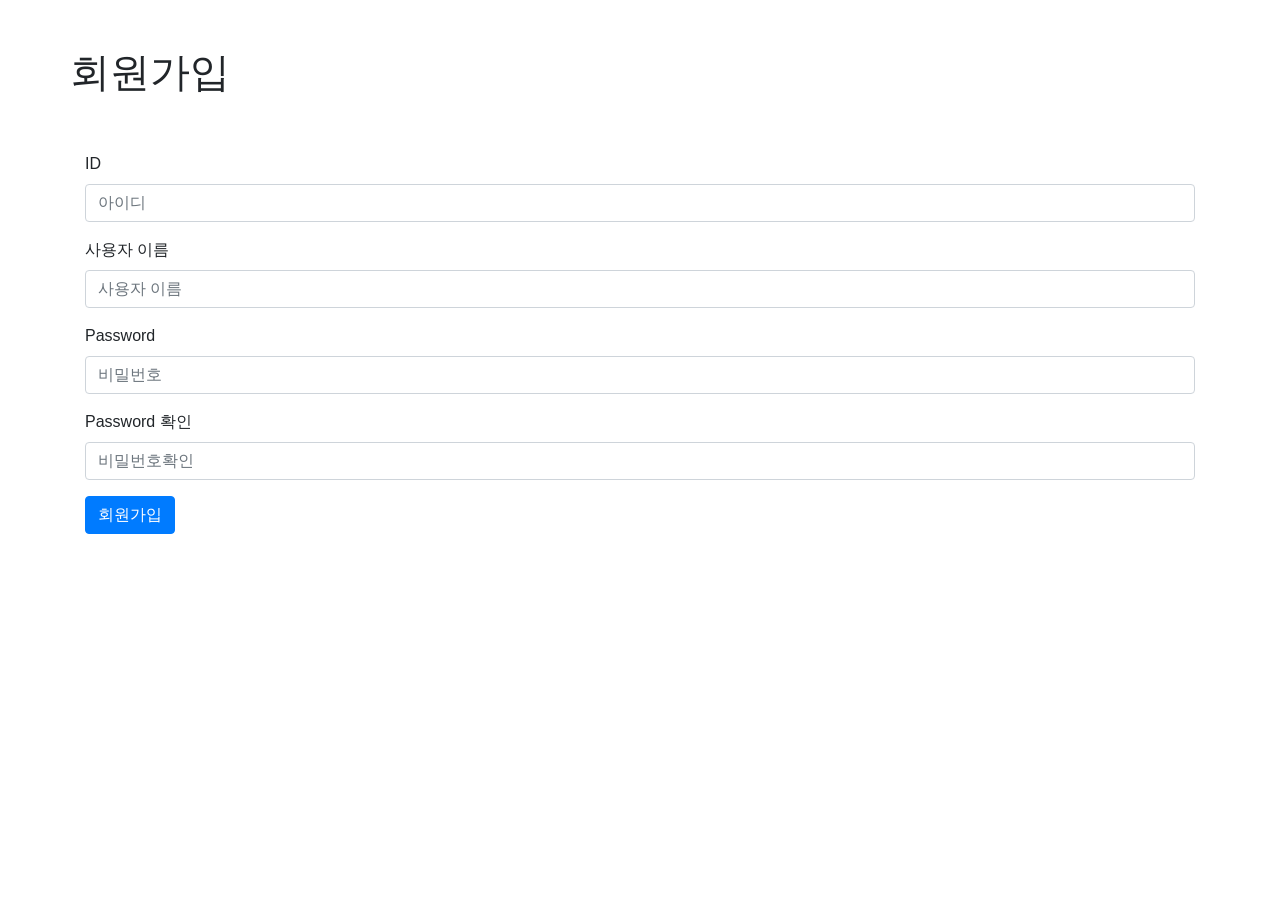
<file: join/templates/register.html>
<!DOCTYPE html>
<html lang="en">
<head>
    <meta charset="UTF-8">
    <meta name="viewport" content="width=device-width, initial-scale=1.0">
    <meta http-equiv="X-UA-Compatible" content="ie=edge">
    <title>Document</title>
    <link rel="stylesheet" href="https://stackpath.bootstrapcdn.com/bootstrap/4.4.1/css/bootstrap.min.css" integrity="sha384-Vkoo8x4CGsO3+Hhxv8T/Q5PaXtkKtu6ug5TOeNV6gBiFeWPGFN9MuhOf23Q9Ifjh" crossorigin="anonymous">
    <script src="https://code.jquery.com/jquery-3.4.1.slim.min.js" integrity="sha384-J6qa4849blE2+poT4WnyKhv5vZF5SrPo0iEjwBvKU7imGFAV0wwj1yYfoRSJoZ+n" crossorigin="anonymous"></script>
<script src="https://cdn.jsdelivr.net/npm/popper.js@1.16.0/dist/umd/popper.min.js" integrity="sha384-Q6E9RHvbIyZFJoft+2mJbHaEWldlvI9IOYy5n3zV9zzTtmI3UksdQRVvoxMfooAo" crossorigin="anonymous"></script>
<script src="https://stackpath.bootstrapcdn.com/bootstrap/4.4.1/js/bootstrap.min.js" integrity="sha384-wfSDF2E50Y2D1uUdj0O3uMBJnjuUD4Ih7YwaYd1iqfktj0Uod8GCExl3Og8ifwB6" crossorigin="anonymous"></script>
</head>
<body>
    <div class = "container">
        <div class="row mt-5">
            <h1>회원가입</h1>
        </div>
        <div class="row mt-5">
        <div class="col-12">
            <form method="POST" >
                <div class="form-group">
                    <label for="userid">ID</label>
                    <input type="text" class="form-control" id="userid" placeholder="아이디" name="userid"/>
                </div>
                <div class="form-group">
                    <label for="username">사용자 이름</label>
                    <input type="text" class="form-control" id="username" placeholder="사용자 이름" name="username"/>

                </div>
                <div class="form-group">
                    <label for="password">Password</label>
                    <input type="password" class="form-control" id="password" placeholder="비밀번호" name="password"/>
                </div>
                <div class="form-group">
                    <label for="re_password">Password 확인</label>
                    <input type="password" class="form-control" id="re_password" placeholder="비밀번호확인" name="re_password"/>
                </div>
                <button type="submit" class="btn btn-primary">회원가입</button>
            </form>
        </div>
        </div>
</body>
</html>
</file>
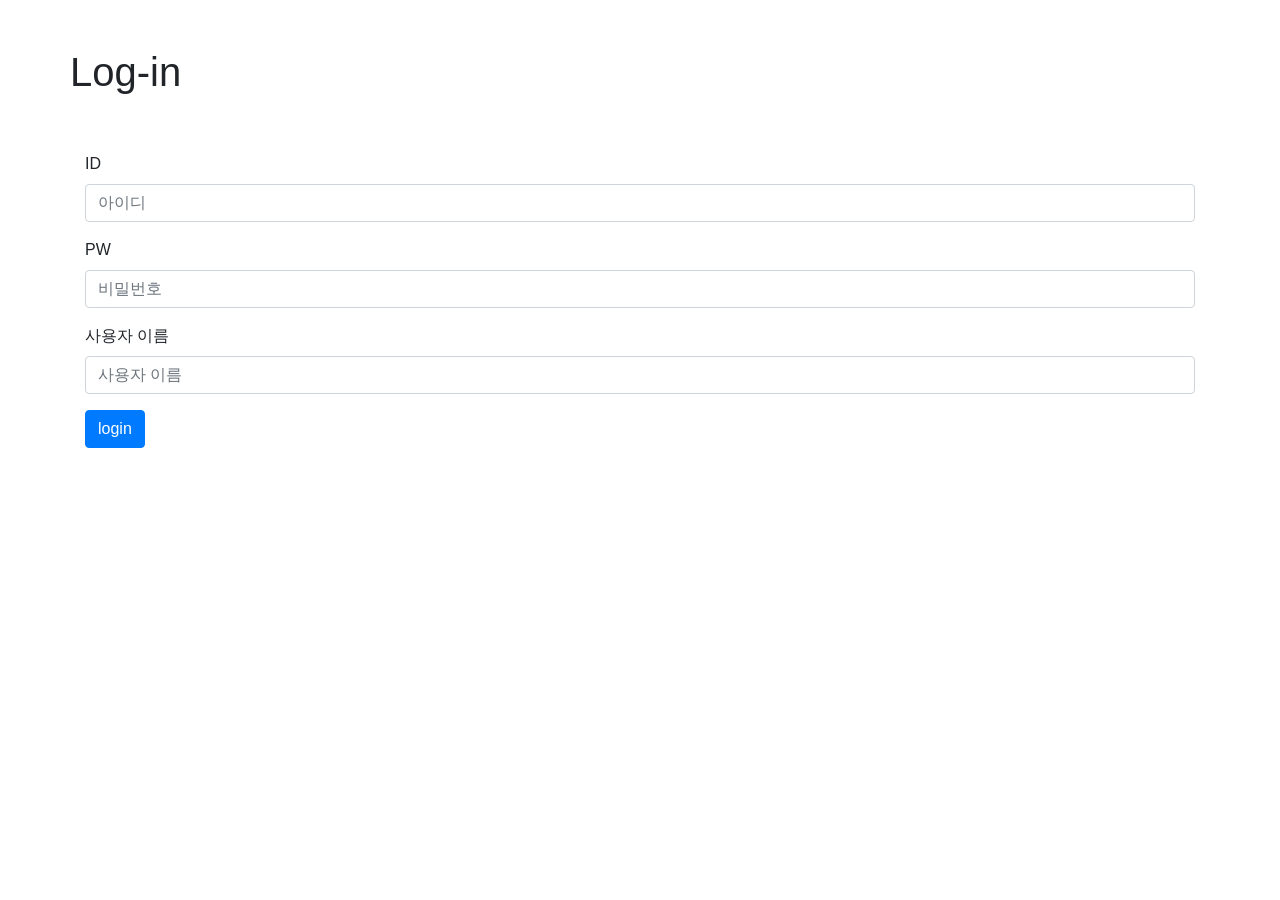
<file: login/templates/register.html>
<!DOCTYPE html>
<html lang="en">
<head>
    <meta charset="UTF-8">
    <meta name="viewport" content="width=device-width, initial-scale=1.0">
    <meta http-equiv="X-UA-Compatible" content="ie=edge">
    <title>Document</title>
    <link rel="stylesheet" href="https://stackpath.bootstrapcdn.com/bootstrap/4.4.1/css/bootstrap.min.css" integrity="sha384-Vkoo8x4CGsO3+Hhxv8T/Q5PaXtkKtu6ug5TOeNV6gBiFeWPGFN9MuhOf23Q9Ifjh" crossorigin="anonymous">
    <script src="https://code.jquery.com/jquery-3.4.1.slim.min.js" integrity="sha384-J6qa4849blE2+poT4WnyKhv5vZF5SrPo0iEjwBvKU7imGFAV0wwj1yYfoRSJoZ+n" crossorigin="anonymous"></script>
<script src="https://cdn.jsdelivr.net/npm/popper.js@1.16.0/dist/umd/popper.min.js" integrity="sha384-Q6E9RHvbIyZFJoft+2mJbHaEWldlvI9IOYy5n3zV9zzTtmI3UksdQRVvoxMfooAo" crossorigin="anonymous"></script>
<script src="https://stackpath.bootstrapcdn.com/bootstrap/4.4.1/js/bootstrap.min.js" integrity="sha384-wfSDF2E50Y2D1uUdj0O3uMBJnjuUD4Ih7YwaYd1iqfktj0Uod8GCExl3Og8ifwB6" crossorigin="anonymous"></script>
</head>
<body>
    <div class = "container">
        <div class="row mt-5">
            <h1>Log-in</h1>
        </div>
        <div class="row mt-5">
        <div class="col-12">
            <form method="POST" >
                <div class="form-group">
                    <label for="userid">ID</label>
                    <input type="text" class="form-control" id="userid" placeholder="아이디" name="userid"/>
                    <!-- id는 삭제해도 되더라. 마지막에 name과 app.py의 get 메소드 사용하는 부분이 일치해야 상응한다 -->

                </div>
                <div class="form-group">
                    <label for="password">PW</label>
                    <input type="password" class="form-control" id="password" placeholder="비밀번호" name="password"/>

                </div>
                <div class="form-group">
                    <label for="username">사용자 이름</label>
                    <input type="text" class="form-control" id="username" placeholder="사용자 이름" name="username"/>

                </div>
                <button type="submit" class="btn btn-primary">login</button>
            </form>
        </div>
        </div>
</body>
</html>
</file>
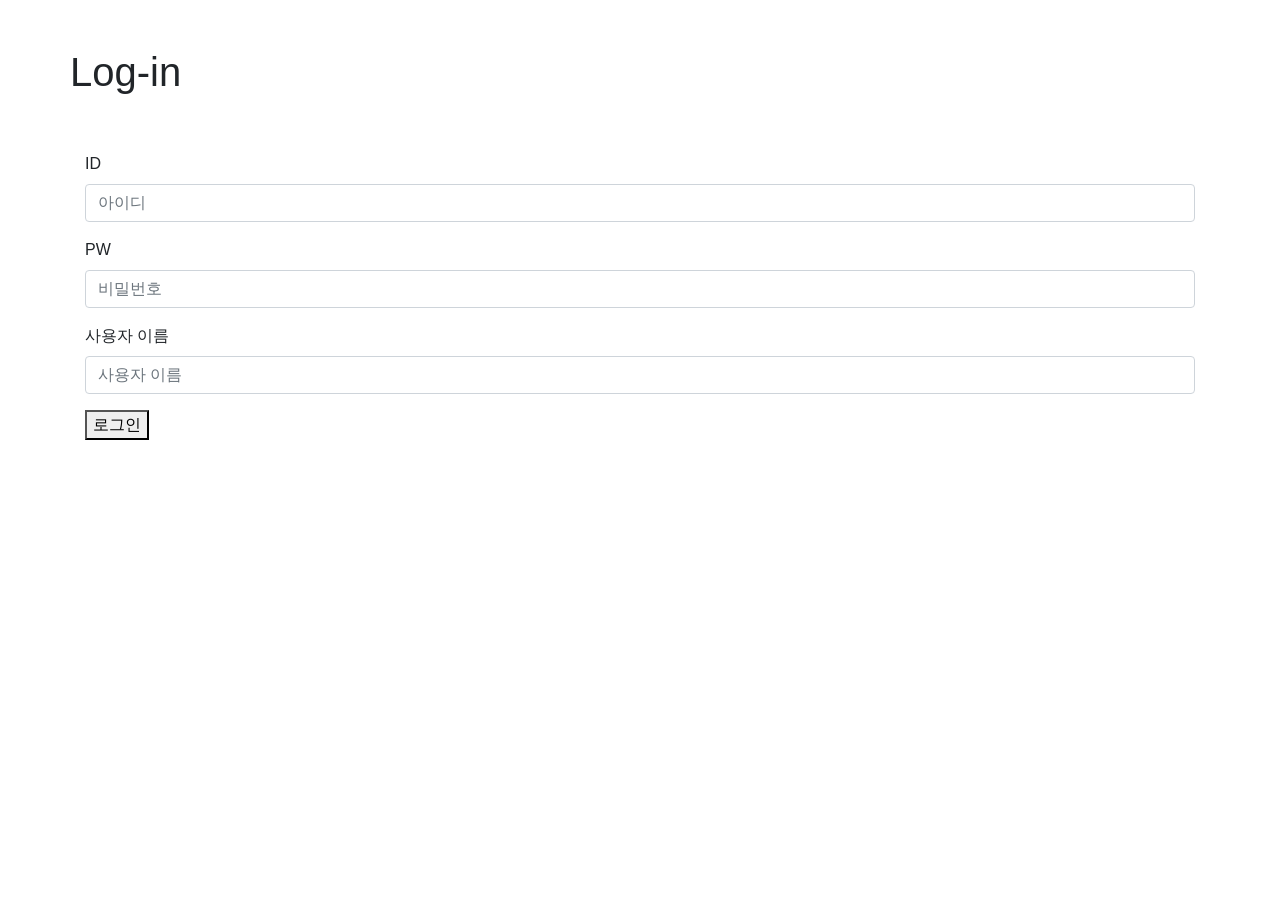
<file: main/templates/login.html>
<!DOCTYPE html>
<html lang="en">
<head>
    <meta charset="UTF-8">
    <meta name="viewport" content="width=device-width, initial-scale=1.0">
    <meta http-equiv="X-UA-Compatible" content="ie=edge">
    <title>Document</title>
    <link rel="stylesheet" href="https://stackpath.bootstrapcdn.com/bootstrap/4.4.1/css/bootstrap.min.css" integrity="sha384-Vkoo8x4CGsO3+Hhxv8T/Q5PaXtkKtu6ug5TOeNV6gBiFeWPGFN9MuhOf23Q9Ifjh" crossorigin="anonymous">
    <script src="https://code.jquery.com/jquery-3.4.1.slim.min.js" integrity="sha384-J6qa4849blE2+poT4WnyKhv5vZF5SrPo0iEjwBvKU7imGFAV0wwj1yYfoRSJoZ+n" crossorigin="anonymous"></script>
<script src="https://cdn.jsdelivr.net/npm/popper.js@1.16.0/dist/umd/popper.min.js" integrity="sha384-Q6E9RHvbIyZFJoft+2mJbHaEWldlvI9IOYy5n3zV9zzTtmI3UksdQRVvoxMfooAo" crossorigin="anonymous"></script>
<script src="https://stackpath.bootstrapcdn.com/bootstrap/4.4.1/js/bootstrap.min.js" integrity="sha384-wfSDF2E50Y2D1uUdj0O3uMBJnjuUD4Ih7YwaYd1iqfktj0Uod8GCExl3Og8ifwB6" crossorigin="anonymous"></script>
</head>
<body>
    <div class = "container">
        <div class="row mt-5">
            <h1>Log-in</h1>
        </div>
        <div class="row mt-5">
        <div class="col-12">
            <form method="POST" >
                <div class="form-group">
                    <label for="userid">ID</label>
                    <input type="text" class="form-control" id="userid" placeholder="아이디" name="userid"/>
                    <!-- id는 삭제해도 되더라. 마지막에 name과 app.py의 get 메소드 사용하는 부분이 일치해야 상응한다 -->

                </div>
                <div class="form-group">
                    <label for="password">PW</label>
                    <input type="password" class="form-control" id="password" placeholder="비밀번호" name="password"/>

                </div>
                <div class="form-group">
                    <label for="username">사용자 이름</label>
                    <input type="text" class="form-control" id="username" placeholder="사용자 이름" name="username"/>

                </div>
                <button class="w-btn w-btn-green"
                type="submit" onclick="window.open('http://127.0.0.1:5000/main')">로그인</button>
            </form>
        </div>
        </div>
</body>
</html>
</file>
